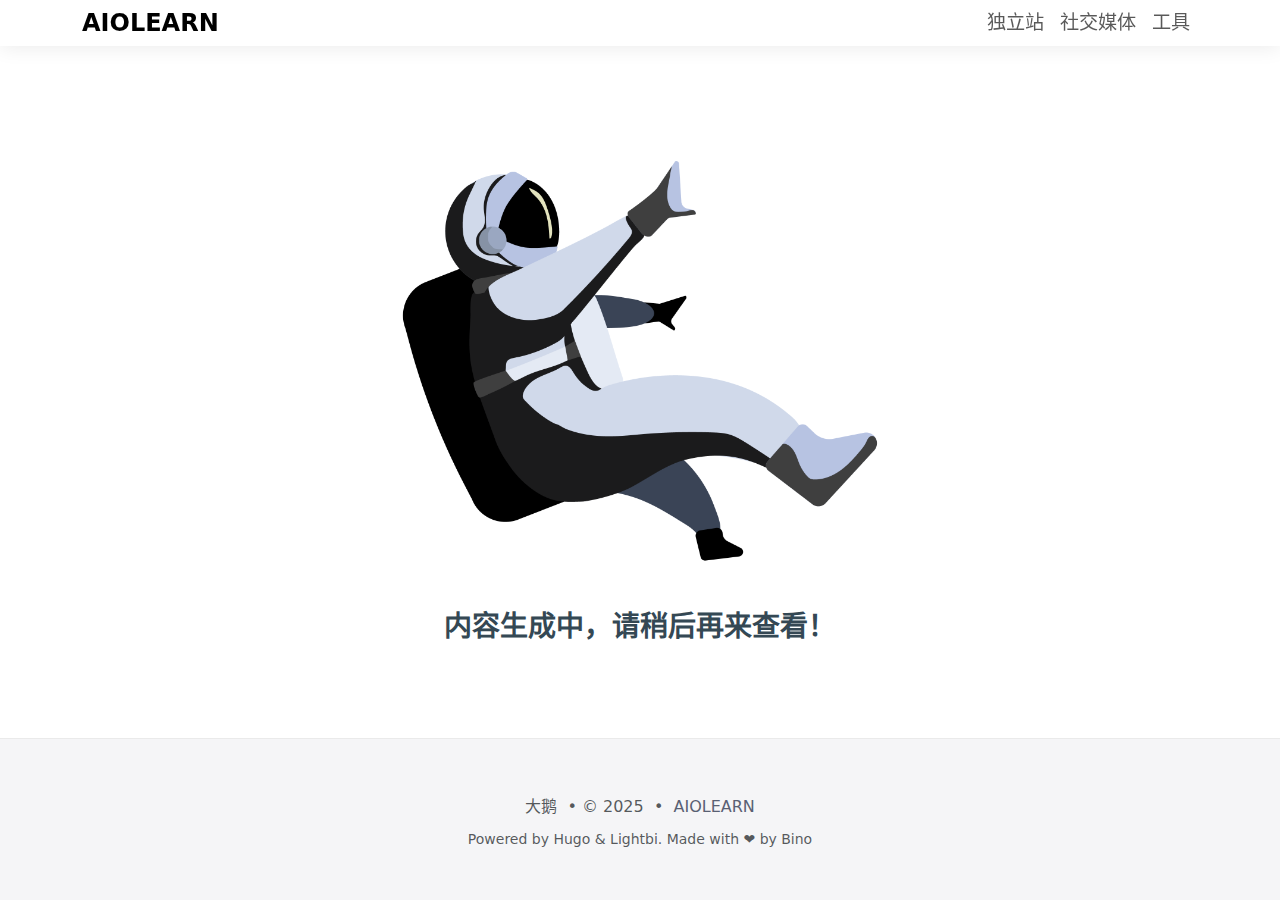
<file: social-media/index.html>
<!DOCTYPE html>
<html lang="zh-cn" itemscope itemtype="http://schema.org/WebPage">
  <head>
    
<meta charset="utf-8">
<meta http-equiv="X-UA-Compatible" content="IE=edge">
<meta name="viewport" content="width=device-width, initial-scale=1">


<title>社媒资源 - AIOLEARN</title>
<meta name="description" content="分享Facebook、Instagram、WhatsApp、LinkedIn、TikTok学习资源">

<meta name="author" content="大鹅"><script type="application/ld+json">
{
    "@context": "http://schema.org",
    "@type": "WebSite",
    "name": "AIOLEARN",
    
    "url": "https:\/\/aiolearn.goosegrin.site\/"
}
</script><script type="application/ld+json">
{
  "@context": "http://schema.org",
  "@type": "Organization",
  "name": "",
  "url": "https:\/\/aiolearn.goosegrin.site\/"
  
  
  
  
}
</script>

<meta property="og:title" content="社媒资源" />
<meta property="og:description" content="分享Facebook、Instagram、WhatsApp、LinkedIn、TikTok学习资源">
<meta property="og:url" content="https://aiolearn.goosegrin.site/social-media/" />
<meta property="og:type" content="website" />
<meta property="og:site_name" content="AIOLEARN" />
<link rel="apple-touch-icon" sizes="180x180" href=" https://aiolearn.goosegrin.site/favicon/apple-touch-icon.png">
<link rel="icon" type="image/png" sizes="32x32" href="https://aiolearn.goosegrin.site/favicon/favicon-32x32.png">
<link rel="icon" type="image/png" sizes="16x16" href="https://aiolearn.goosegrin.site/favicon/favicon-16x16.png">


<meta name="generator" content="Hugo 0.145.0">
<link rel="alternate" href="https://aiolearn.goosegrin.site/index.xml" type="application/rss+xml" title="AIOLEARN">
<script src="https://aiolearn.goosegrin.site/js/dark-mode.js"></script><link rel="stylesheet" href="/style.min.css">







 

<link href="/vendor/glightbox/css/glightbox.min.css" rel="stylesheet">


<script  src="https://aiolearn.goosegrin.site/vendor/glightbox/js/glightbox.min.js"></script>
 
  </head>
  <body>
    
<div class="container fixed-top mw-100">
  <div class="row justify-content-center">
    <div class="col-sm-12 col-md-12 col-lg-10 col-xl-10">

      <nav class="navbar navbar-expand-lg navbar-light fixed-top p-0">
        <div class="container">

          <a class="navbar-brand fw-bold" href="https://aiolearn.goosegrin.site/">AIOLEARN</a>
          <button class="navbar-toggler" type="button" data-bs-toggle="collapse" data-bs-target="#navbarNav"
            aria-controls="navbarNav" aria-expanded="false" aria-label="Toggle navigation">
            <span class="navbar-toggler-icon"></span>
          </button>

          <div class="collapse navbar-collapse justify-content-end" id="navbarNav">
            <ul class="navbar-nav mb-2 mb-lg-0 align-items-baseline">
              
              

              <li class="nav-item">
                
                
                
                
                

                <a class="nav-link " title="独立站"
                  href="/website-building/"> 独立站</a>
              </li>

              
              
              

              <li class="nav-item">
                
                
                
                
                

                <a class="nav-link " title="社交媒体"
                  href="/social-media/"> 社交媒体</a>
              </li>

              
              
              

              <li class="nav-item">
                
                
                
                
                

                <a class="nav-link " title="工具"
                  href="/tools/"> 工具</a>
              </li>

              
              


                
            

            
               

              
              
            </ul>

            
          </div>
        </div>
      </nav>

    </div>
  </div>
</div>
    









<header class="header-section ">

  <div class="intro-header no-img mt-10">
    <div class="container">
      <div class="row justify-content-center">
        

          
          <div class="col-sm-12 col-md-12 col-lg-12 col-xl-12">
            

            <div class="social-media-heading">
              

              

              

              
              

              

              
            </div>
          </div>
          
        </div>
        
        
    </div>
  </div>
</header>



    
<div class="container" role="main">
  <div class="row">
    <div class="col-md-12">
      
      <div class="row">
        
        
          <img src="../Astronaut-big.png" alt="Astronaut" style="width: 500px;;">
          <p style="font-size: 28px; font-weight: bold; text-align: center;">内容生成中，请稍后再来查看！</p>
        
      </div>
    </div>
  </div>
</div>

<div class="container">
 <div class="row font-sans">
   <div class="col-md-12 mt-10">
      <nav aria-label="Page navigation">
      <ul class= "pagination justify-content-end">
      
      </ul>
      </nav>
    </div>
  </div>
</div>


    


<footer>

  <div class="container">
    <div class="row">
      <div class="col-md-12">
        <ul
          class="list-inline list-group list-group-horizontal text-center footer-links d-flex justify-content-center flex-row">

          
          
        </ul>
      </div>
    </div>

    <div class="row">
      <div class="col-md-12">
        <p class="credits copyright text-muted">
          
          
          大鹅
          
          
        
          &nbsp;&bull;&nbsp;&copy;
          
          2025 
          
          

          
          &nbsp;&bull;&nbsp;
          <a href="https://aiolearn.goosegrin.site/">AIOLEARN</a>
          
        </p>
        
        <p class="credits theme-by text-muted">
          
          Powered by Hugo & Lightbi.  Made with ❤ by Bino
          
        </p>
      </div>
    </div>
  </div>
</footer><script src="https://cdn.jsdelivr.net/npm/bootstrap@5.3.2/dist/js/bootstrap.bundle.min.js" integrity="sha384-C6RzsynM9kWDrMNeT87bh95OGNyZPhcTNXj1NW7RuBCsyN/o0jlpcV8Qyq46cDfL" crossorigin="anonymous"></script>

    
  </body>
</html>
</file>
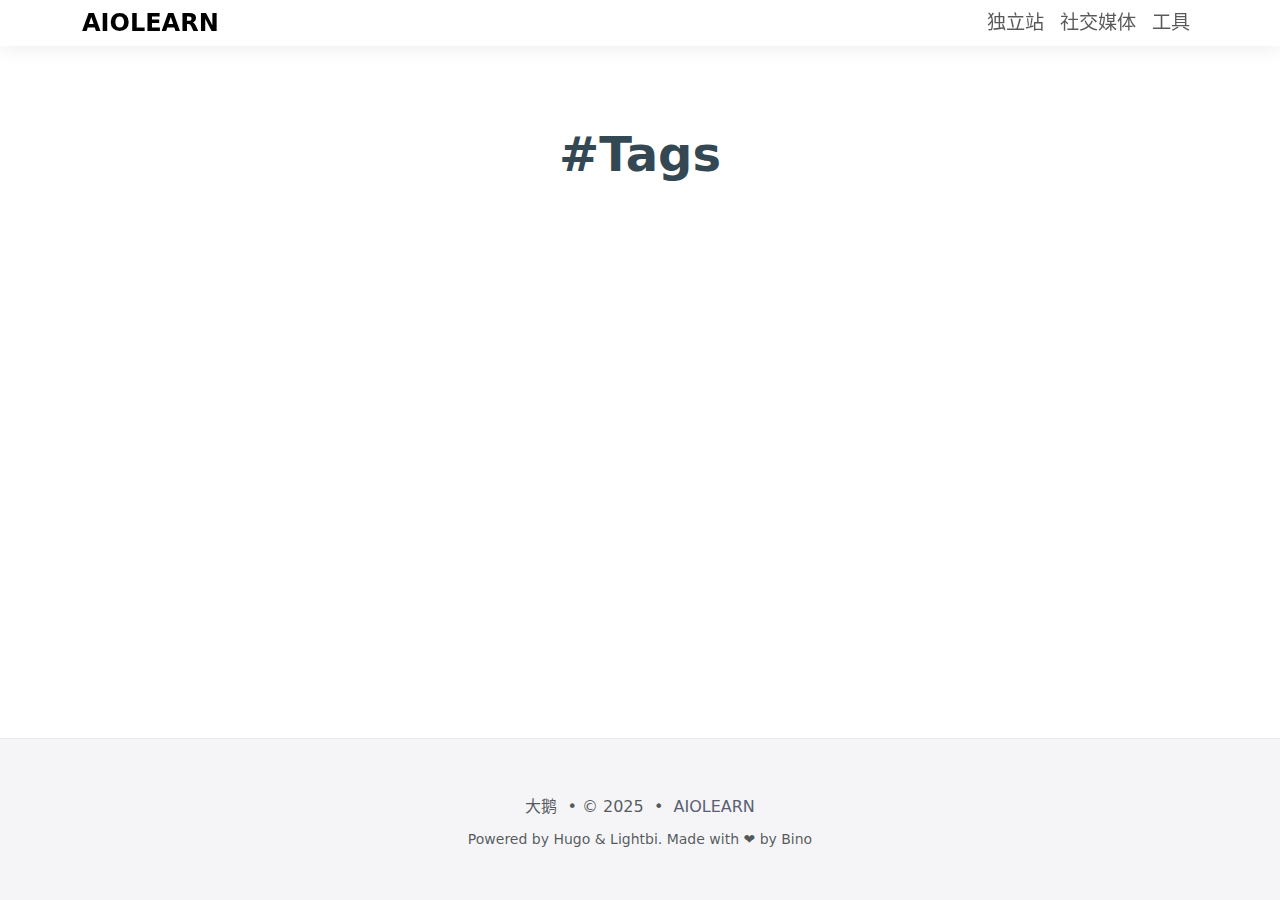
<file: tags/index.html>
<!DOCTYPE html>
<html lang="zh-cn" itemscope itemtype="http://schema.org/WebPage">
  <head>
    
<meta charset="utf-8">
<meta http-equiv="X-UA-Compatible" content="IE=edge">
<meta name="viewport" content="width=device-width, initial-scale=1">


<title>Overview of all pages with the tag #Tags - AIOLEARN</title>
<meta name="description" content="Overview of all pages with the tag #Tags, such as: %!s(&lt;nil&gt;)">

<meta name="author" content="大鹅"><script type="application/ld+json">
{
    "@context": "http://schema.org",
    "@type": "WebSite",
    "name": "AIOLEARN",
    
    "url": "https:\/\/aiolearn.goosegrin.site\/"
}
</script><script type="application/ld+json">
{
  "@context": "http://schema.org",
  "@type": "Organization",
  "name": "",
  "url": "https:\/\/aiolearn.goosegrin.site\/"
  
  
  
  
}
</script>

<meta property="og:title" content="Tags" />
<meta property="og:url" content="https://aiolearn.goosegrin.site/tags/" />
<meta property="og:type" content="website" />
<meta property="og:site_name" content="AIOLEARN" />
<link rel="apple-touch-icon" sizes="180x180" href=" https://aiolearn.goosegrin.site/favicon/apple-touch-icon.png">
<link rel="icon" type="image/png" sizes="32x32" href="https://aiolearn.goosegrin.site/favicon/favicon-32x32.png">
<link rel="icon" type="image/png" sizes="16x16" href="https://aiolearn.goosegrin.site/favicon/favicon-16x16.png">


<meta name="generator" content="Hugo 0.145.0">
<link rel="alternate" href="https://aiolearn.goosegrin.site/index.xml" type="application/rss+xml" title="AIOLEARN">
<script src="https://aiolearn.goosegrin.site/js/dark-mode.js"></script><link rel="stylesheet" href="/style.min.css">







 

<link href="/vendor/glightbox/css/glightbox.min.css" rel="stylesheet">


<script  src="https://aiolearn.goosegrin.site/vendor/glightbox/js/glightbox.min.js"></script>
 
  </head>
  <body>
    
<div class="container fixed-top mw-100">
  <div class="row justify-content-center">
    <div class="col-sm-12 col-md-12 col-lg-10 col-xl-10">

      <nav class="navbar navbar-expand-lg navbar-light fixed-top p-0">
        <div class="container">

          <a class="navbar-brand fw-bold" href="https://aiolearn.goosegrin.site/">AIOLEARN</a>
          <button class="navbar-toggler" type="button" data-bs-toggle="collapse" data-bs-target="#navbarNav"
            aria-controls="navbarNav" aria-expanded="false" aria-label="Toggle navigation">
            <span class="navbar-toggler-icon"></span>
          </button>

          <div class="collapse navbar-collapse justify-content-end" id="navbarNav">
            <ul class="navbar-nav mb-2 mb-lg-0 align-items-baseline">
              
              

              <li class="nav-item">
                
                
                
                
                

                <a class="nav-link " title="独立站"
                  href="/website-building/"> 独立站</a>
              </li>

              
              
              

              <li class="nav-item">
                
                
                
                
                

                <a class="nav-link " title="社交媒体"
                  href="/social-media/"> 社交媒体</a>
              </li>

              
              
              

              <li class="nav-item">
                
                
                
                
                

                <a class="nav-link " title="工具"
                  href="/tools/"> 工具</a>
              </li>

              
              


                
            

            
               

              
              
            </ul>

            
          </div>
        </div>
      </nav>

    </div>
  </div>
</div>
    









<header class="header-section ">

  <div class="intro-header no-img mt-10">
    <div class="container">
      <div class="row justify-content-center">
        

          
          <div class="col-sm-12 col-md-12 col-lg-12 col-xl-12">
            

            <div class="tags-heading">
              
              <h1 class="fw-semibold display-5 lh-1 mb-3">
                #Tags
              </h1>
              
              

              

              

              
              

              

              
            </div>
          </div>
          
        </div>
        
        
    </div>
  </div>
</header>



    



<div class="container" role="main">
  <div class="col-lg-8 offset-lg-2 col-md-10 offset-md-1">
    <article class="post-preview">
      <div class="accordion" id="accordion">
        
      </div>
    </article>
  </div>
</div>



    


<footer>

  <div class="container">
    <div class="row">
      <div class="col-md-12">
        <ul
          class="list-inline list-group list-group-horizontal text-center footer-links d-flex justify-content-center flex-row">

          
          
        </ul>
      </div>
    </div>

    <div class="row">
      <div class="col-md-12">
        <p class="credits copyright text-muted">
          
          
          大鹅
          
          
        
          &nbsp;&bull;&nbsp;&copy;
          
          2025 
          
          

          
          &nbsp;&bull;&nbsp;
          <a href="https://aiolearn.goosegrin.site/">AIOLEARN</a>
          
        </p>
        
        <p class="credits theme-by text-muted">
          
          Powered by Hugo & Lightbi.  Made with ❤ by Bino
          
        </p>
      </div>
    </div>
  </div>
</footer><script src="https://cdn.jsdelivr.net/npm/bootstrap@5.3.2/dist/js/bootstrap.bundle.min.js" integrity="sha384-C6RzsynM9kWDrMNeT87bh95OGNyZPhcTNXj1NW7RuBCsyN/o0jlpcV8Qyq46cDfL" crossorigin="anonymous"></script>

    
  </body>
</html>
</file>
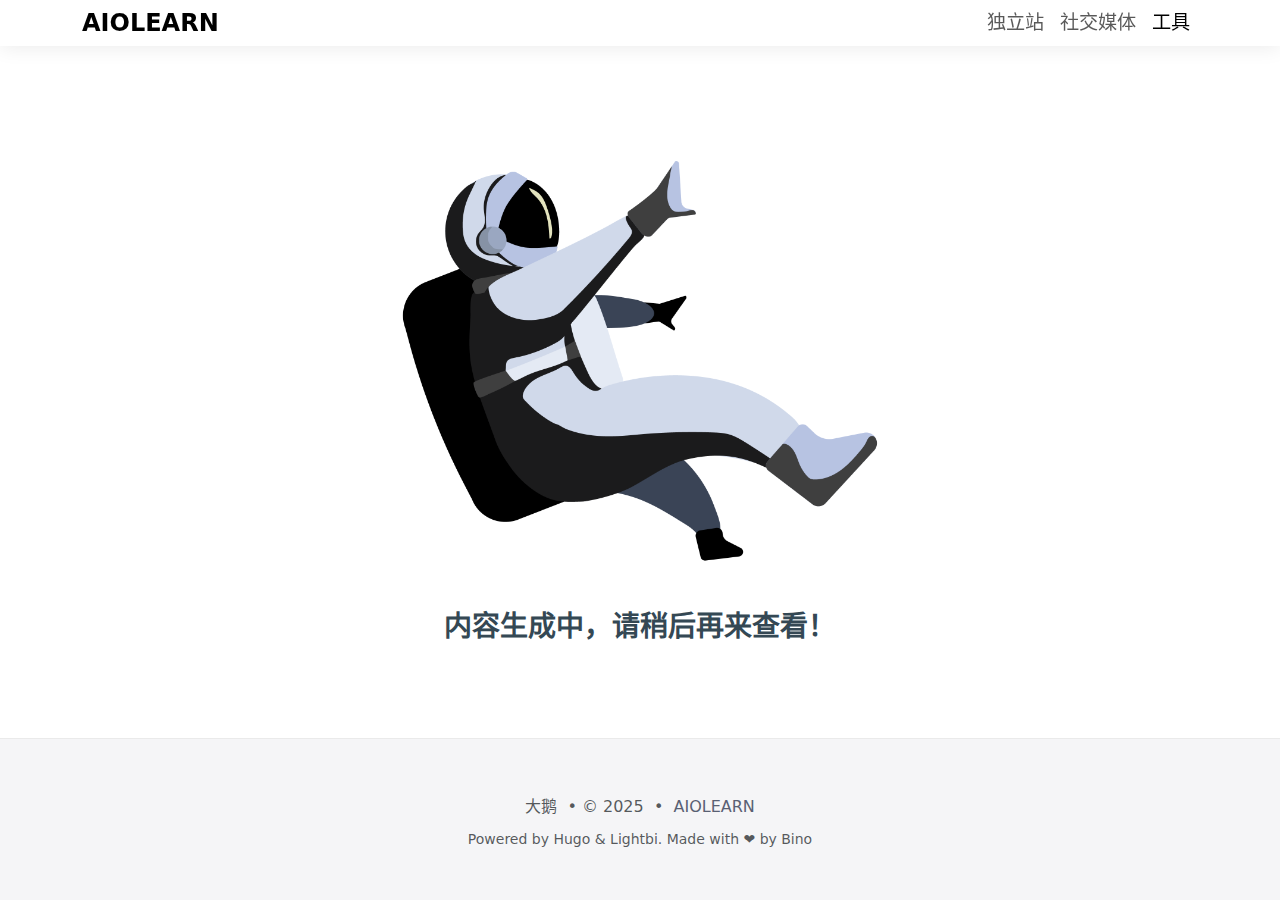
<file: tools/index.html>
<!DOCTYPE html>
<html lang="zh-cn" itemscope itemtype="http://schema.org/WebPage">
  <head>
    
<meta charset="utf-8">
<meta http-equiv="X-UA-Compatible" content="IE=edge">
<meta name="viewport" content="width=device-width, initial-scale=1">


<title>工具 - AIOLEARN</title>
<meta name="description" content="分享外贸运营中会用到的工具">

<meta name="author" content="大鹅"><script type="application/ld+json">
{
    "@context": "http://schema.org",
    "@type": "WebSite",
    "name": "AIOLEARN",
    
    "url": "https:\/\/aiolearn.goosegrin.site\/"
}
</script><script type="application/ld+json">
{
  "@context": "http://schema.org",
  "@type": "Organization",
  "name": "",
  "url": "https:\/\/aiolearn.goosegrin.site\/"
  
  
  
  
}
</script>

<meta property="og:title" content="工具" />
<meta property="og:description" content="分享外贸运营中会用到的工具">
<meta property="og:url" content="https://aiolearn.goosegrin.site/tools/" />
<meta property="og:type" content="website" />
<meta property="og:site_name" content="AIOLEARN" />
<link rel="apple-touch-icon" sizes="180x180" href=" https://aiolearn.goosegrin.site/favicon/apple-touch-icon.png">
<link rel="icon" type="image/png" sizes="32x32" href="https://aiolearn.goosegrin.site/favicon/favicon-32x32.png">
<link rel="icon" type="image/png" sizes="16x16" href="https://aiolearn.goosegrin.site/favicon/favicon-16x16.png">


<meta name="generator" content="Hugo 0.145.0">
<link rel="alternate" href="https://aiolearn.goosegrin.site/index.xml" type="application/rss+xml" title="AIOLEARN">
<script src="https://aiolearn.goosegrin.site/js/dark-mode.js"></script><link rel="stylesheet" href="/style.min.css">







 

<link href="/vendor/glightbox/css/glightbox.min.css" rel="stylesheet">


<script  src="https://aiolearn.goosegrin.site/vendor/glightbox/js/glightbox.min.js"></script>
 
  </head>
  <body>
    
<div class="container fixed-top mw-100">
  <div class="row justify-content-center">
    <div class="col-sm-12 col-md-12 col-lg-10 col-xl-10">

      <nav class="navbar navbar-expand-lg navbar-light fixed-top p-0">
        <div class="container">

          <a class="navbar-brand fw-bold" href="https://aiolearn.goosegrin.site/">AIOLEARN</a>
          <button class="navbar-toggler" type="button" data-bs-toggle="collapse" data-bs-target="#navbarNav"
            aria-controls="navbarNav" aria-expanded="false" aria-label="Toggle navigation">
            <span class="navbar-toggler-icon"></span>
          </button>

          <div class="collapse navbar-collapse justify-content-end" id="navbarNav">
            <ul class="navbar-nav mb-2 mb-lg-0 align-items-baseline">
              
              

              <li class="nav-item">
                
                
                
                
                

                <a class="nav-link " title="独立站"
                  href="/website-building/"> 独立站</a>
              </li>

              
              
              

              <li class="nav-item">
                
                
                
                
                

                <a class="nav-link " title="社交媒体"
                  href="/social-media/"> 社交媒体</a>
              </li>

              
              
              

              <li class="nav-item">
                
                
                
                
                

                <a class="nav-link  active " title="工具"
                  href="/tools/"> 工具</a>
              </li>

              
              


                
            

            
               

              
              
            </ul>

            
          </div>
        </div>
      </nav>

    </div>
  </div>
</div>
    









<header class="header-section ">

  <div class="intro-header no-img mt-10">
    <div class="container">
      <div class="row justify-content-center">
        

          
          <div class="col-sm-12 col-md-12 col-lg-12 col-xl-12">
            

            <div class="tools-heading">
              

              

              

              
              

              

              
            </div>
          </div>
          
        </div>
        
        
    </div>
  </div>
</header>



    
<div class="container" role="main">
  <div class="row">
    <div class="col-md-12">
      
      <div class="row">
        
        
          <img src="../Astronaut-big.png" alt="Astronaut" style="width: 500px;;">
          <p style="font-size: 28px; font-weight: bold; text-align: center;">内容生成中，请稍后再来查看！</p>
        
      </div>
    </div>
  </div>
</div>

<div class="container">
 <div class="row font-sans">
   <div class="col-md-12 mt-10">
      <nav aria-label="Page navigation">
      <ul class= "pagination justify-content-end">
      
      </ul>
      </nav>
    </div>
  </div>
</div>


    


<footer>

  <div class="container">
    <div class="row">
      <div class="col-md-12">
        <ul
          class="list-inline list-group list-group-horizontal text-center footer-links d-flex justify-content-center flex-row">

          
          
        </ul>
      </div>
    </div>

    <div class="row">
      <div class="col-md-12">
        <p class="credits copyright text-muted">
          
          
          大鹅
          
          
        
          &nbsp;&bull;&nbsp;&copy;
          
          2025 
          
          

          
          &nbsp;&bull;&nbsp;
          <a href="https://aiolearn.goosegrin.site/">AIOLEARN</a>
          
        </p>
        
        <p class="credits theme-by text-muted">
          
          Powered by Hugo & Lightbi.  Made with ❤ by Bino
          
        </p>
      </div>
    </div>
  </div>
</footer><script src="https://cdn.jsdelivr.net/npm/bootstrap@5.3.2/dist/js/bootstrap.bundle.min.js" integrity="sha384-C6RzsynM9kWDrMNeT87bh95OGNyZPhcTNXj1NW7RuBCsyN/o0jlpcV8Qyq46cDfL" crossorigin="anonymous"></script>

    
  </body>
</html>
</file>
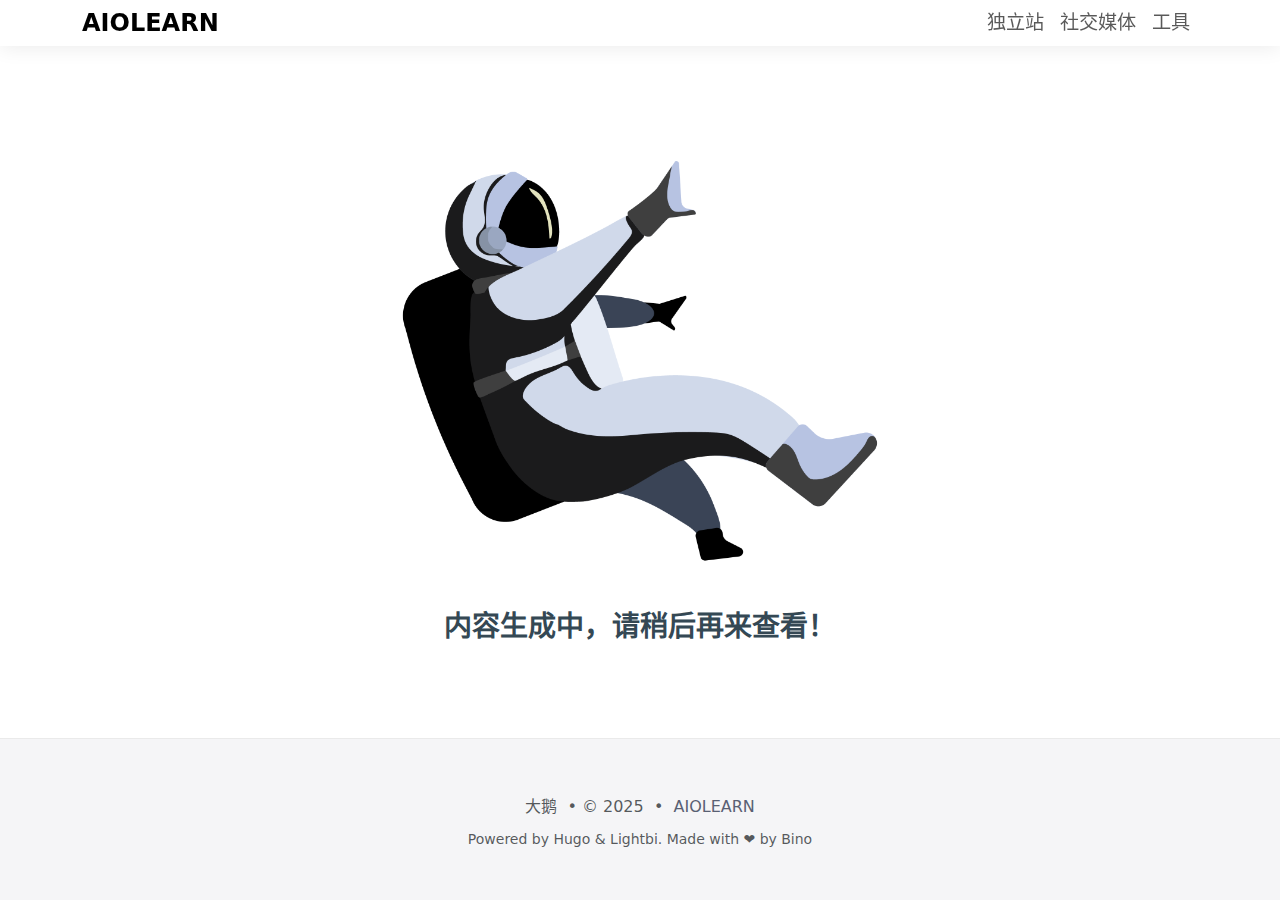
<file: website-building/index.html>
<!DOCTYPE html>
<html lang="zh-cn" itemscope itemtype="http://schema.org/WebPage">
  <head>
    
<meta charset="utf-8">
<meta http-equiv="X-UA-Compatible" content="IE=edge">
<meta name="viewport" content="width=device-width, initial-scale=1">


<title>独立站资源 - AIOLEARN</title>
<meta name="description" content="分享建站技术、SEO学习资源">

<meta name="author" content="大鹅"><script type="application/ld+json">
{
    "@context": "http://schema.org",
    "@type": "WebSite",
    "name": "AIOLEARN",
    
    "url": "https:\/\/aiolearn.goosegrin.site\/"
}
</script><script type="application/ld+json">
{
  "@context": "http://schema.org",
  "@type": "Organization",
  "name": "",
  "url": "https:\/\/aiolearn.goosegrin.site\/"
  
  
  
  
}
</script>

<meta property="og:title" content="独立站资源" />
<meta property="og:description" content="分享建站技术、SEO学习资源">
<meta property="og:url" content="https://aiolearn.goosegrin.site/website-building/" />
<meta property="og:type" content="website" />
<meta property="og:site_name" content="AIOLEARN" />
<link rel="apple-touch-icon" sizes="180x180" href=" https://aiolearn.goosegrin.site/favicon/apple-touch-icon.png">
<link rel="icon" type="image/png" sizes="32x32" href="https://aiolearn.goosegrin.site/favicon/favicon-32x32.png">
<link rel="icon" type="image/png" sizes="16x16" href="https://aiolearn.goosegrin.site/favicon/favicon-16x16.png">


<meta name="generator" content="Hugo 0.145.0">
<link rel="alternate" href="https://aiolearn.goosegrin.site/index.xml" type="application/rss+xml" title="AIOLEARN">
<script src="https://aiolearn.goosegrin.site/js/dark-mode.js"></script><link rel="stylesheet" href="/style.min.css">







 

<link href="/vendor/glightbox/css/glightbox.min.css" rel="stylesheet">


<script  src="https://aiolearn.goosegrin.site/vendor/glightbox/js/glightbox.min.js"></script>
 
  </head>
  <body>
    
<div class="container fixed-top mw-100">
  <div class="row justify-content-center">
    <div class="col-sm-12 col-md-12 col-lg-10 col-xl-10">

      <nav class="navbar navbar-expand-lg navbar-light fixed-top p-0">
        <div class="container">

          <a class="navbar-brand fw-bold" href="https://aiolearn.goosegrin.site/">AIOLEARN</a>
          <button class="navbar-toggler" type="button" data-bs-toggle="collapse" data-bs-target="#navbarNav"
            aria-controls="navbarNav" aria-expanded="false" aria-label="Toggle navigation">
            <span class="navbar-toggler-icon"></span>
          </button>

          <div class="collapse navbar-collapse justify-content-end" id="navbarNav">
            <ul class="navbar-nav mb-2 mb-lg-0 align-items-baseline">
              
              

              <li class="nav-item">
                
                
                
                
                

                <a class="nav-link " title="独立站"
                  href="/website-building/"> 独立站</a>
              </li>

              
              
              

              <li class="nav-item">
                
                
                
                
                

                <a class="nav-link " title="社交媒体"
                  href="/social-media/"> 社交媒体</a>
              </li>

              
              
              

              <li class="nav-item">
                
                
                
                
                

                <a class="nav-link " title="工具"
                  href="/tools/"> 工具</a>
              </li>

              
              


                
            

            
               

              
              
            </ul>

            
          </div>
        </div>
      </nav>

    </div>
  </div>
</div>
    









<header class="header-section ">

  <div class="intro-header no-img mt-10">
    <div class="container">
      <div class="row justify-content-center">
        

          
          <div class="col-sm-12 col-md-12 col-lg-12 col-xl-12">
            

            <div class="website-building-heading">
              

              

              

              
              

              

              
            </div>
          </div>
          
        </div>
        
        
    </div>
  </div>
</header>



    
<div class="container" role="main">
  <div class="row">
    <div class="col-md-12">
      
      <div class="row">
        
        
          <img src="../Astronaut-big.png" alt="Astronaut" style="width: 500px;;">
          <p style="font-size: 28px; font-weight: bold; text-align: center;">内容生成中，请稍后再来查看！</p>
        
      </div>
    </div>
  </div>
</div>

<div class="container">
 <div class="row font-sans">
   <div class="col-md-12 mt-10">
      <nav aria-label="Page navigation">
      <ul class= "pagination justify-content-end">
      
      </ul>
      </nav>
    </div>
  </div>
</div>


    


<footer>

  <div class="container">
    <div class="row">
      <div class="col-md-12">
        <ul
          class="list-inline list-group list-group-horizontal text-center footer-links d-flex justify-content-center flex-row">

          
          
        </ul>
      </div>
    </div>

    <div class="row">
      <div class="col-md-12">
        <p class="credits copyright text-muted">
          
          
          大鹅
          
          
        
          &nbsp;&bull;&nbsp;&copy;
          
          2025 
          
          

          
          &nbsp;&bull;&nbsp;
          <a href="https://aiolearn.goosegrin.site/">AIOLEARN</a>
          
        </p>
        
        <p class="credits theme-by text-muted">
          
          Powered by Hugo & Lightbi.  Made with ❤ by Bino
          
        </p>
      </div>
    </div>
  </div>
</footer><script src="https://cdn.jsdelivr.net/npm/bootstrap@5.3.2/dist/js/bootstrap.bundle.min.js" integrity="sha384-C6RzsynM9kWDrMNeT87bh95OGNyZPhcTNXj1NW7RuBCsyN/o0jlpcV8Qyq46cDfL" crossorigin="anonymous"></script>

    
  </body>
</html>
</file>
<file: style.min.css>
@import "https://cdn.jsdelivr.net/npm/bootstrap@5.3.2/dist/css/bootstrap.css";@import "https://cdn.jsdelivr.net/npm/bootstrap-icons@1.5.0/font/bootstrap-icons.css";body{font-size:1.2rem;color:#344854;position:relative;background:#fff;display:flex;flex-flow:column;min-height:100vh}.container[role=main]{margin-bottom:25px;flex:1 0 auto}@media only screen and (max-width:767px){.container[role=main]{margin-left:auto;margin-right:auto}}p{line-height:1.5;margin:6px 0}p+p{margin:24px 0 6px}p a{color:#008aff}li a{color:#008aff}a{color:#4b4f56;text-decoration:none}a:hover,a:focus{color:#4b4f56;text-decoration:none}blockquote{color:gray;font-style:italic}blockquote p:first-child{margin-top:0}hr.small{max-width:100px;margin:15px auto;border-width:4px;border-color:inherit;border-radius:3px}figcaption p{font-size:16px;text-align:center;color:rgba(33,37,41,.75)}.main-content{padding-top:80px}.main-explain-area{padding:15px inherit}div.panel-body a.list-group-item{font-weight:800;border-radius:0;border:none;font-size:16px}div.panel-group .panel{border-radius:0}div.panel-group .panel+.panel{margin-top:0}div.panel-body a.list-group-item.view-all{font-weight:600}::-moz-selection{color:#fff;text-shadow:none;background:#ed1b2f}::selection{color:#fff;text-shadow:none;background:#ed1b2f}img::selection{color:#fff;background:0 0}img::-moz-selection{color:#fff;background:0 0}img{display:block;margin:auto;max-width:100%}.img-title{width:100%}.img-50{max-width:90px}.img-round{border-radius:50%}.disqus-comments{margin-top:30px}@media only screen and (min-width:768px){.disqus-comments{margin-top:40px}}.vh-50{height:50vh}.intro-header-custom{margin-top:20%}@media(max-width:992px){.fixed-top{position:absolute}}.navbar-custom{background:#fff;border-bottom:1px solid #eaeaea}.navbar-custom .nav li a{text-transform:uppercase;font-size:12px;letter-spacing:1px}.navbar-custom .navbar-brand,.navbar-custom .nav li a{font-weight:600;color:#404040}.navbar-custom .navbar-brand:hover,.navbar-custom .navbar-brand:focus,.navbar-custom .nav li a:hover,.navbar-custom .nav li a:focus{color:#ed1b2f}.navbar-custom .navbar-brand-logo{padding-top:0;-webkit-transition:padding .5s ease-in-out;-moz-transition:padding .5s ease-in-out;transition:padding .5s ease-in-out}.navbar-custom .navbar-brand-logo img{height:50px;-webkit-transition:height .5s ease-in-out;-moz-transition:height .5s ease-in-out;transition:height .5s ease-in-out}.navbar-custom.top-nav-short .navbar-brand-logo{padding-top:5px}.navbar-custom.top-nav-short .navbar-brand-logo img{height:40px}@media only screen and (min-width:768px){.navbar-custom{padding:0 0;-webkit-transition:background .5s ease-in-out,padding .5s ease-in-out;-moz-transition:background .5s ease-in-out,padding .5s ease-in-out;transition:background .5s ease-in-out,padding .5s ease-in-out}.navbar-custom.top-nav-short{padding:0}}.navbar-custom .avatar-container{opacity:1;position:absolute;-webkit-transition:opacity .5s ease-in-out;-moz-transition:opacity .5s ease-in-out;transition:opacity .5s ease-in-out;left:50%;width:50px;margin-top:-25px}.navbar-custom .avatar-container .avatar-img-border{width:100%;border-radius:50%;margin-left:-50%;display:inline-block;box-shadow:0 0 8px rgba(0,0,0,.8);-webkit-box-shadow:0 0 5px rgba(0,0,0,.8);-moz-box-shadow:0 0 8px rgba(0,0,0,.8)}.navbar-custom .avatar-container .avatar-img{width:100%;border-radius:50%;display:block}.navbar-custom.top-nav-short .avatar-container{opacity:0}.navbar-custom.top-nav-expanded .avatar-container{display:none}@media only screen and (min-width:768px){.navbar-custom .avatar-container{width:100px;margin-top:-50px}.navbar-custom .avatar-container .avatar-img-border{width:100%;box-shadow:1px 1px 2px rgba(0,0,0,.8);-webkit-box-shadow:1px 1px 2px rgba(0,0,0,.8);-moz-box-shadow:1px 1px 2px rgba(0,0,0,.8)}.navbar-custom .avatar-container .avatar-img{width:100%}}.navbar-custom .nav .navlinks-container{position:relative}.navbar-custom .nav .navlinks-parent:after{content:" \25BC"}.navbar-custom .nav .navlinks-children{width:100%;display:none;word-break:break-word}.navbar-custom .nav .navlinks-container .navlinks-children a{display:block;padding:10px;padding-left:30px;background:#f5f5f5;text-decoration:none!important;border-width:0 1px 1px;font-weight:400}@media only screen and (max-width:767px){.navbar-custom .nav .navlinks-container.show-children{background:#eee}.navbar-custom .nav .navlinks-container.show-children .navlinks-children{display:block}}@media only screen and (min-width:768px){.navbar-custom .nav .navlinks-container{text-align:center}.navbar-custom .nav .navlinks-container:hover{background:#eee}.navbar-custom .nav .navlinks-container:hover .navlinks-children{display:block}.navbar-custom .nav .navlinks-children{position:absolute}.navbar-custom .nav .navlinks-container .navlinks-children a{padding-left:10px;border:1px solid #eaeaea;border-width:0 1px 1px}}.search{display:inline-flex;align-items:baseline;border:1px solid #344854;min-width:2em;line-height:1;border-radius:1em;padding:.25em}.search .search-icon{height:0;color:#008aff}.search .search-icon:hover{color:#4b4f56}.search .search-icon::before{cursor:pointer;width:1.5em;height:1.5em;text-align:center}@keyframes spin{100%{transform:rotateY(360deg)}}.search[data-running] .search-icon{animation:spin 1.5s linear infinite}.search-input{appearance:textfield;border-width:0;padding:0;margin:0;margin-left:.5em;height:1.5em;outline:none;background:0 0;transition:width .5s,margin-left .5s}.search-item,.search,.search-input{width:100%}@media(min-width:992px){.search-item,.search{width:auto}.search-input{width:0}.search-input:not(:focus){margin-left:0}.search-input:focus{width:7em}}footer{padding:30px 0;background:#f5f5f7;border-top:1px #eaeaea solid;margin-top:auto;font-size:14px}footer a{color:#596073}footer .list-inline{margin:0;padding:0}footer .copyright{text-align:center;margin-bottom:0}footer .theme-by{text-align:center;margin:10px 0 0}@media only screen and (min-width:768px){footer{padding:50px 0}footer .footer-links{font-size:18px}footer .copyright{font-size:16px}}.blog-post h1,.blog-post h2,.blog-post h3,.blog-post h4,.blog-post h5,.blog-post h6{margin-top:1.5em;margin-bottom:.5em}.post-preview{padding:20px 0;border-bottom:1px solid #eee}@media only screen and (min-width:768px){.post-preview{padding:35px 0}}.post-preview:last-child{border-bottom:0}.post-preview a{text-decoration:none;color:#404040}.post-preview a:focus,.post-preview a:hover{text-decoration:none;color:#ed1b2f}.post-preview .post-title{margin-top:0}.post-title{color:#344854}.post-title:focus,.post-title:hover{text-decoration:none;color:#2ec458}.post-preview .post-subtitle{margin:0;font-weight:300;margin-bottom:10px}.post-preview .post-meta,.post-heading .post-meta,.page-meta{color:gray;font-size:13px;font-style:italic;margin:0 0 10px}.page-meta{align-self:center}.post-preview .post-meta a,.post-heading .post-meta a,.page-meta a{color:#404040;text-decoration:none}.post-meta{color:gray;font-size:13px;font-style:italic;margin:0 0 10px}.post-entry-container{display:inline-block;width:100%}.post-entry{width:100%;margin-top:10px}.post-image{float:right;height:192px;width:192px;margin-top:-35px;filter:grayscale(90%)}.post-image:hover{filter:grayscale(0%)}.post-image img{border-radius:100px;height:192px;width:192px}.post-preview .post-read-more{font-weight:800;float:right}@media only screen and (min-width:768px){}.blog-tags{color:#999;font-size:15px}.blog-tags a{color:#8c8d8e;text-decoration:none;padding:0 5px}.blog-tags a:before{content:"#"}.blog-tags a:hover{border-radius:2px;color:#515152;background-color:#ccc}.post-preview .blog-tags{margin-top:5px;margin-bottom:0}@media only screen and (min-width:768px){.post-preview .blog-tags{margin-top:10px}}@media only screen and (max-width:500px){.post-image,.post-image img{height:100px;width:100px}.post-image{width:100%;text-align:center;margin-top:0;float:left}}*[id]{scroll-margin-top:130px}.intro-header{position:relative;margin-top:130px}.intro-header.big-img{background:no-repeat 50%;-webkit-background-size:cover;-moz-background-size:cover;background-size:cover;-o-background-size:cover;margin-top:51px;margin-bottom:35px}.intro-header.big-img .big-img-transition{position:absolute;width:100%;height:100%;opacity:0;background:no-repeat 50%;-webkit-background-size:cover;-moz-background-size:cover;background-size:cover;-o-background-size:cover;-webkit-transition:opacity 1s linear;-moz-transition:opacity 1s linear;transition:opacity 1s linear}.intro-header .page-heading,.intro-header .tags-heading,.intro-header .categories-heading{text-align:center}.intro-header.big-img .page-heading,.intro-header.big-img .post-heading{padding:100px 0;color:#fff;text-shadow:1px 1px 3px #000}.intro-header .page-heading h1,.intro-header .tags-heading h1,.intro-header .categories-heading h1{margin-top:0}.intro-header .post-heading h1{margin-top:0;font-size:35px}.intro-header .page-heading .page-subheading,.intro-header .post-heading .post-subheading{font-size:27px;line-height:1.1;display:block;font-weight:300;margin:10px 0 0}.intro-header .post-heading .post-subheading{margin-bottom:20px}.intro-header.big-img .page-heading .page-subheading,.intro-header.big-img .post-heading .post-subheading{font-weight:400}.intro-header.big-img .page-heading hr{box-shadow:1px 1px 3px #000;-webkit-box-shadow:1px 1px 3px #000;-moz-box-shadow:1px 1px 3px #000}.intro-header.big-img .post-heading .post-meta{color:#eee}.intro-header.big-img .img-desc{background:rgba(30,30,30,.6);position:absolute;padding:5px 10px;font-size:11px;color:#eee;right:0;bottom:0;display:none}.header-section.has-img .no-img{margin-top:0;background:#fcfcfc;margin:0 0 40px;padding:20px 0;box-shadow:0 0 5px #AAA}.caption{text-align:center;font-size:14px;padding:10px;font-style:italic;margin:0;display:block;border-bottom-right-radius:5px;border-bottom-left-radius:5px}.page-caption{text-align:center;font-weight:500;padding:10px;margin:0;display:block;border-bottom-right-radius:5px;border-bottom-left-radius:5px}.pager li a{text-transform:uppercase;font-size:14px;font-weight:800;letter-spacing:1px;padding:10px 5px;background:#fff;border-radius:0;color:#404040}@media only screen and (min-width:768px){.pager li a{padding:15px 25px}}.pager li a:hover,.pager li a:focus{color:#fff;background:#ed1b2f;border:1px solid #ed1b2f}.pager{margin:10px 0 0}.pager.blog-pager{margin-top:10px}h4.panel-title>span.badge{float:right}@media only screen and (min-width:768px){.pager.blog-pager{margin-top:40px}}table{padding:0}table tr{border-top:1px solid #ccc;background-color:#fff;margin:0;padding:0}table tr:nth-child(2n){background-color:#f8f8f8}table tr th{font-weight:700;border:1px solid #ccc;text-align:left;margin:0;padding:6px 13px}table tr td{border:1px solid #ccc;text-align:left;margin:0;padding:6px 13px}table tr th :first-child,table tr td :first-child{margin-top:0}table tr th :last-child,table tr td :last-child{margin-bottom:0}#social-share-section{margin-bottom:30px}#modalSearch table tr,#modalSearch table tr td,#modalSearch table tr th{border:none}.reset-box-sizing,.reset-box-sizing *,.reset-box-sizing *:before,.reset-box-sizing *:after,.gsc-inline-block{-webkit-box-sizing:content-box;-moz-box-sizing:content-box;box-sizing:content-box}input.gsc-input,.gsc-input-box,.gsc-input-box-hover,.gsc-input-box-focus,.gsc-search-button{box-sizing:content-box;line-height:normal}div.splitbox{width:100%;overflow:auto}div.splitbox div.left{width:48%;float:left}div.splitbox div.right{width:48%;float:right}@media only screen and (max-width:600px){div.splitbox div.left{width:100%;float:left}div.splitbox div.right{width:100%;float:left}}h4.see-also{margin-top:20px}ul.share{display:flex;flex-direction:row;flex-wrap:wrap;list-style:none;margin:0;padding:0}ul.share li{display:inline-flex;margin-right:25px}ul.share li:last-of-type{margin-right:0}ul.share li .fab{display:block;width:35px;height:35px;line-height:35px;font-size:25px;text-align:center;transition:all 150ms ease-in-out}ul.share li:hover .fab{transform:scale(1.4)}.facebook-color{color:#3b5998}.twitter-color{color:#1da1f2}.whatsapp-color{color:#25d366}.reddit-color{color:#ff4500}.linkedin-color{color:#0e76a8}.pinterest-color{color:#c8232c}.fw-500{font-weight:500}.navbar{box-shadow:0 2px 20px rgba(0,0,0,8%);background-color:rgba(255,255,255,.98);z-index:9999}.navbar-brand{font-size:1.5rem}.nav-link{background-color:rgba(255,255,255,.98)}.bg-faded-light{background-color:#fff}.bg-black{background-color:#f9f9f9}.home-head-banner{display:flex;align-items:center;justify-content:center;height:100%;background-color:#fff;background-attachment:fixed}.home-intro-section{color:#4b4f56;background-color:#f6f4f1;font-weight:500;padding:5% 0}.img-80{max-width:80%}.img-40{max-width:40%}.single-post-card{background-color:#fff;text-align:left;box-shadow:0 20px 20px rgba(0,0,0,8%);white-space:normal;color:#4b4f56;border:0;margin:0 2%;-webkit-transition:all 250ms cubic-bezier(.02,.01,.47,1);-moz-transition:all 250ms cubic-bezier(.02,.01,.47,1);transition:all 250ms cubic-bezier(.02,.01,.47,1);transition-delay:0s}.single-post-card-haiku{background-color:#fff;text-align:left;min-height:400px;margin:3%;box-shadow:0 20px 20px rgba(0,0,0,8%);white-space:normal;color:#4b4f56;border-color:#d9d9d9;-webkit-transition:all 250ms cubic-bezier(.02,.01,.47,1);-moz-transition:all 250ms cubic-bezier(.02,.01,.47,1);transition:all 250ms cubic-bezier(.02,.01,.47,1);transition-delay:0s}.single-post-card:hover{box-shadow:0 40px 40px rgba(0,0,0,.16);transition-delay:0s!important}.main .row{justify-content:center}.card-flex{display:flex;flex-flow:column nowrap;justify-content:space-between;height:100%}.card-image{width:100%;height:140px;background-size:cover;background-position:50%;background-repeat:no-repeat;padding:10px 0}.feature-image .carousel-caption{left:5%;right:unset;top:0}.shadow-effect{box-shadow:0 20px 20px rgba(0,0,0,8%)}.pl-0{padding-left:0}.b-0{border:0}.read-more-section{padding-top:3%}.card-image-blog{height:100%}.font-sans{font-family:sans-serif!important}.page-link{color:#23272b;line-height:.75;font-size:18px;margin:0 .1rem}.page-item.active .page-link{z-index:1;color:#fff;background-color:#23272b;border-color:#414346}.page-link:hover{color:#23272b}.header{position:fixed;top:0;z-index:99999;width:100%}.progress-container{width:100%;height:8px;background:#ccc}.progress-bar{height:8px;background:#4caf50;width:0%}.h-30{height:7.5rem}.fs-1{font-size:1.1rem}.flex-row{flex-direction:row}:root[data-theme=dark]{background-color:#171717!important;filter:invert(100%)hue-rotate(180deg)brightness(105%)contrast(85%);-webkit-filter:invert(100%)hue-rotate(180deg)brightness(105%)contrast(85%)}:root[data-theme=dark] body{background-color:#fff!important}:root[data-theme=dark] img,:root[data-theme=dark] video,:root[data-theme=dark] iframe,:root[data-theme=dark] body [style*=background-image]{filter:hue-rotate(180deg)contrast(100%)invert(100%);-webkit-filter:hue-rotate(180deg)contrast(100%)invert(100%)}:root[data-theme=dark] #dark-mode-toggle::before{content:"\f5a2"}.chroma{background-color:#fff}.chroma .err{color:#a61717;background-color:#e3d2d2}.chroma .lntd{vertical-align:top;padding:0;margin:0;border:0}.chroma .lntable{border-spacing:0;padding:0;margin:0;border:0;width:100%;overflow:auto;display:block}.chroma .hl{background-color:#ffc;display:block;width:100%}.chroma .lnt{margin-right:.4em;padding:0 .4em;display:block}.chroma .ln{margin-right:.4em;padding:0 .4em}.chroma .k{font-weight:700}.chroma .kc{font-weight:700}.chroma .kd{font-weight:700}.chroma .kn{font-weight:700}.chroma .kp{font-weight:700}.chroma .kr{font-weight:700}.chroma .kt{color:#458;font-weight:700}.chroma .na{color:teal}.chroma .nb{color:#999}.chroma .nc{color:#458;font-weight:700}.chroma .no{color:teal}.chroma .ni{color:purple}.chroma .ne{color:#900;font-weight:700}.chroma .nf{color:#900;font-weight:700}.chroma .nn{color:#555}.chroma .nt{color:navy}.chroma .nv{color:teal}.chroma .s{color:#b84}.chroma .sa{color:#b84}.chroma .sb{color:#b84}.chroma .sc{color:#b84}.chroma .dl{color:#b84}.chroma .sd{color:#b84}.chroma .s2{color:#b84}.chroma .se{color:#b84}.chroma .sh{color:#b84}.chroma .si{color:#b84}.chroma .sx{color:#b84}.chroma .sr{color:olive}.chroma .s1{color:#b84}.chroma .ss{color:#b84}.chroma .m{color:#099}.chroma .mb{color:#099}.chroma .mf{color:#099}.chroma .mh{color:#099}.chroma .mi{color:#099}.chroma .il{color:#099}.chroma .mo{color:#099}.chroma .o{font-weight:700}.chroma .ow{font-weight:700}.chroma .c{color:#998;font-style:italic}.chroma .ch{color:#998;font-style:italic}.chroma .cm{color:#998;font-style:italic}.chroma .c1{color:#998;font-style:italic}.chroma .cs{color:#999;font-weight:700;font-style:italic}.chroma .cp{color:#999;font-weight:700}.chroma .cpf{color:#999;font-weight:700}.chroma .gd{color:#000;background-color:#fdd}.chroma .ge{font-style:italic}.chroma .gr{color:#a00}.chroma .gh{color:#999}.chroma .gi{color:#000;background-color:#dfd}.chroma .go{color:#888}.chroma .gp{color:#555}.chroma .gs{font-weight:700}.chroma .gu{color:#aaa}.chroma .gt{color:#a00}.chroma .w{color:#bbb}.chroma .ln{margin-right:.8em;padding:0 .4em}pre code.hljs{padding:9.5px}.highlight tr,.highlight pre{border:none}.highlight div:first-child{border-radius:4px}.highlight td:first-child pre,.highlight pre{border-top-left-radius:4px;border-top-right-radius:unset;border-bottom-left-radius:4px;border-bottom-right-radius:unset;overflow:hidden}.highlight td:last-child pre,.highlight pre{border-radius:unset}.highlight td:last-child pre code,.highlight pre code{white-space:pre}
</file>
